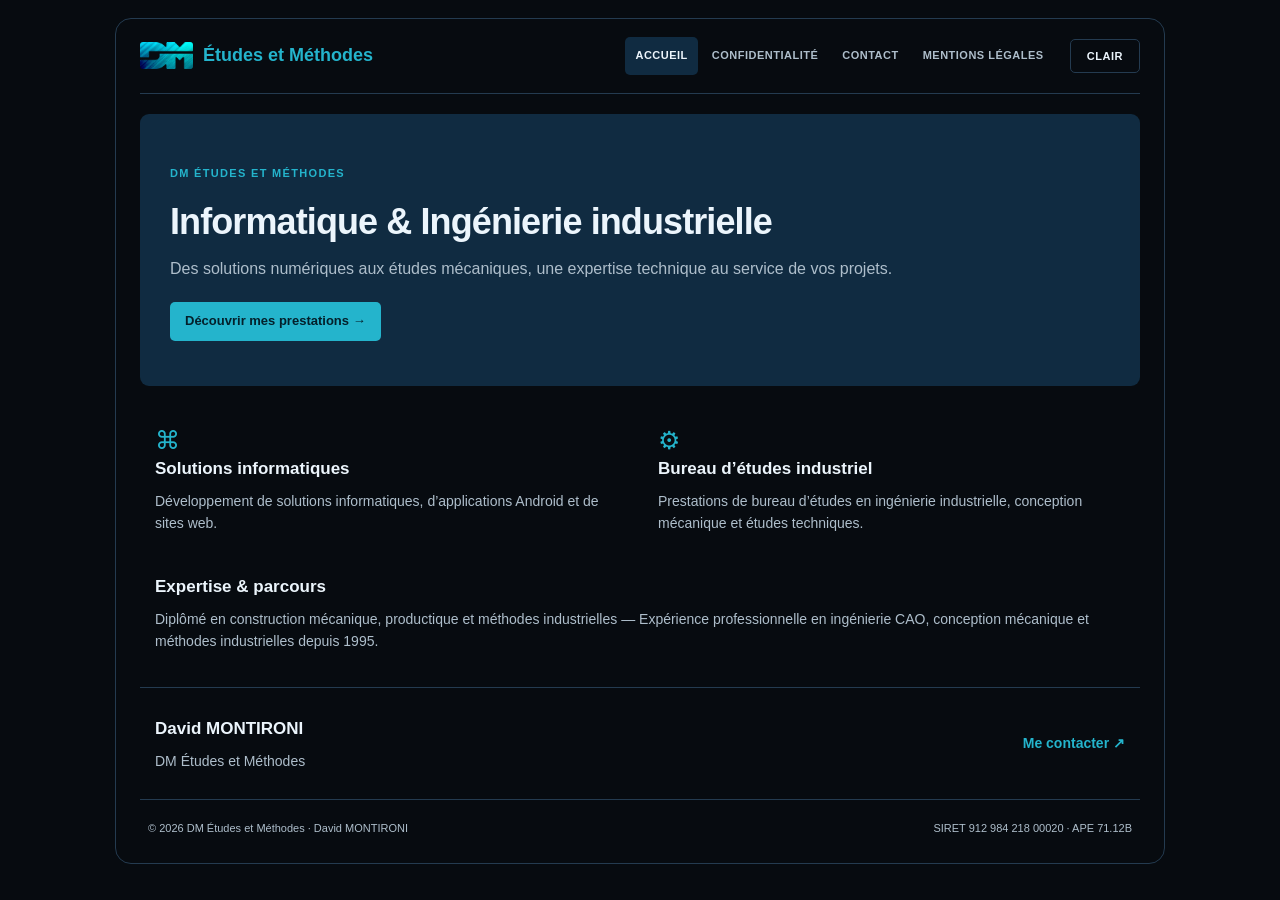
<file: index.html>
<!doctype html>
<html lang="fr"><head><meta charset="utf-8"><meta name="viewport" content="width=device-width, initial-scale=1">
<meta name="description" content="DM Études et Méthodes : solutions informatiques, applications Android, sites web, ingénierie industrielle et conception mécanique."><meta name="color-scheme" content="dark light"><title>Accueil — DM Études et Méthodes</title>
<link rel="icon" type="image/png" href="assets/favicon.png"><link rel="stylesheet" href="assets/style.css?v=20261123-1"><script defer src="assets/main.js"></script></head>
<body><div class="site-shell"><header class="topbar"><a href="index.html" class="brand" aria-label="DM Études et Méthodes, accueil"><img src="assets/logo-dm.png" alt="" width="55" height="28"><span><strong>Études et Méthodes</strong></span></a><nav class="nav" aria-label="Navigation principale"><a href="index.html" aria-current="page" >Accueil</a><a href="confidentialite.html" >Confidentialité</a><a href="contact.html" >Contact</a><a href="mentions-legales.html" >Mentions légales</a></nav><button id="theme-switch" type="button" aria-label="Passer au thème clair">CLAIR</button></header>
<main id="contenu"><section class="hero"><div class="hero-content"><span class="eyebrow">DM ÉTUDES ET MÉTHODES</span><h1>Informatique &amp; Ingénierie industrielle</h1><p>Des solutions numériques aux études mécaniques, une expertise technique au service de vos projets.</p><a class="cta" href="#prestations">Découvrir mes prestations <span aria-hidden="true">→</span></a></div></section>
<section class="services" id="prestations" aria-label="Prestations"><article class="service"><div class="service-icon" aria-hidden="true">⌘</div><h2>Solutions informatiques</h2><p>Développement de solutions informatiques, d’applications Android et de sites web.</p></article><article class="service"><div class="service-icon" aria-hidden="true">⚙</div><h2>Bureau d’études industriel</h2><p>Prestations de bureau d’études en ingénierie industrielle, conception mécanique et études techniques.</p></article></section>
<section class="expertise"><h2>Expertise &amp; parcours</h2><p>Diplômé en construction mécanique, productique et méthodes industrielles — Expérience professionnelle en ingénierie CAO, conception mécanique et méthodes industrielles depuis 1995.</p></section>
<section class="signature"><div><h2>David MONTIRONI</h2><p>DM Études et Méthodes</p></div><a href="contact.html">Me contacter <span aria-hidden="true">↗</span></a></section></main><footer class="footer"><span>© 2026 DM Études et Méthodes · David MONTIRONI</span><span>SIRET 912 984 218 00020 · APE 71.12B</span></footer></div></body></html>
</file>
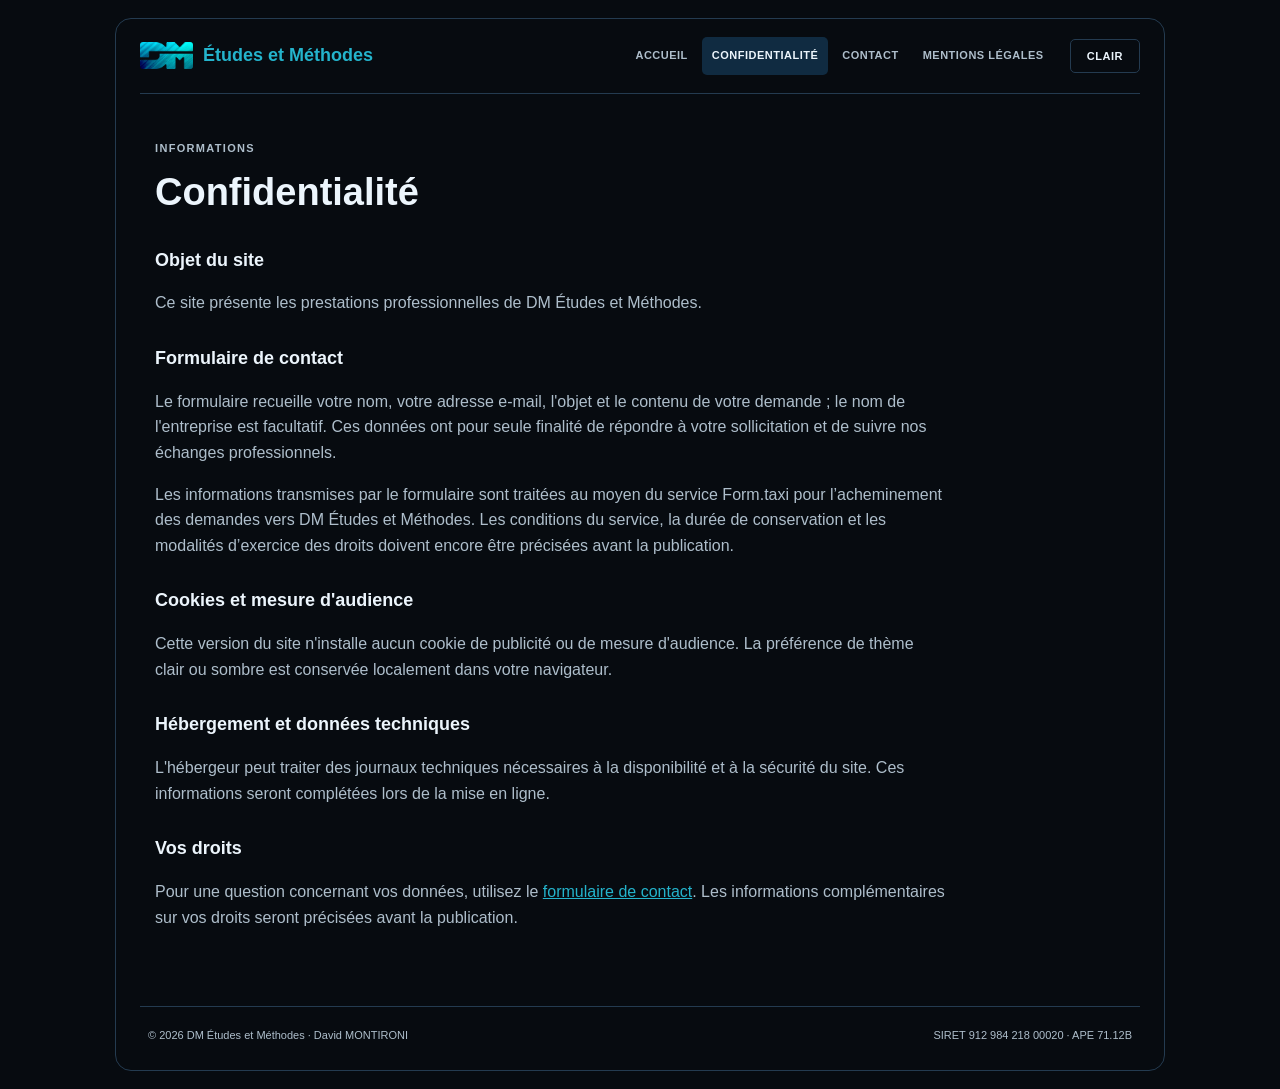
<file: confidentialite.html>
<!doctype html>
<html lang="fr"><head><meta charset="utf-8"><meta name="viewport" content="width=device-width, initial-scale=1">
<meta name="description" content="Politique de confidentialité du site DM Études et Méthodes."><meta name="color-scheme" content="dark light"><title>Confidentialité — DM Études et Méthodes</title>
<link rel="icon" type="image/png" href="assets/favicon.png"><link rel="stylesheet" href="assets/style.css?v=20261123-1"><script defer src="assets/main.js"></script></head>
<body><div class="site-shell"><header class="topbar"><a href="index.html" class="brand" aria-label="DM Études et Méthodes, accueil"><img src="assets/logo-dm.png" alt="" width="55" height="28"><span><strong>Études et Méthodes</strong></span></a><nav class="nav" aria-label="Navigation principale"><a href="index.html" >Accueil</a><a href="confidentialite.html" aria-current="page" >Confidentialité</a><a href="contact.html" >Contact</a><a href="mentions-legales.html" >Mentions légales</a></nav><button id="theme-switch" type="button" aria-label="Passer au thème clair">CLAIR</button></header>
<main id="contenu"><section class="inner"><p class="eyebrow">INFORMATIONS</p><h1>Confidentialité</h1>
<h2>Objet du site</h2><p>Ce site présente les prestations professionnelles de DM Études et Méthodes.</p>
<h2>Formulaire de contact</h2><p>Le formulaire recueille votre nom, votre adresse e-mail, l'objet et le contenu de votre demande ; le nom de l'entreprise est facultatif. Ces données ont pour seule finalité de répondre à votre sollicitation et de suivre nos échanges professionnels.</p>
<p>Les informations transmises par le formulaire sont traitées au moyen du service Form.taxi pour l’acheminement des demandes vers DM Études et Méthodes. Les conditions du service, la durée de conservation et les modalités d’exercice des droits doivent encore être précisées avant la publication.</p>
<h2>Cookies et mesure d'audience</h2><p>Cette version du site n'installe aucun cookie de publicité ou de mesure d'audience. La préférence de thème clair ou sombre est conservée localement dans votre navigateur.</p>
<h2>Hébergement et données techniques</h2><p>L'hébergeur peut traiter des journaux techniques nécessaires à la disponibilité et à la sécurité du site. Ces informations seront complétées lors de la mise en ligne.</p>
<h2>Vos droits</h2><p>Pour une question concernant vos données, utilisez le <a href="contact.html">formulaire de contact</a>. Les informations complémentaires sur vos droits seront précisées avant la publication.</p>
</section></main><footer class="footer"><span>© 2026 DM Études et Méthodes · David MONTIRONI</span><span>SIRET 912 984 218 00020 · APE 71.12B</span></footer></div></body></html>
</file>
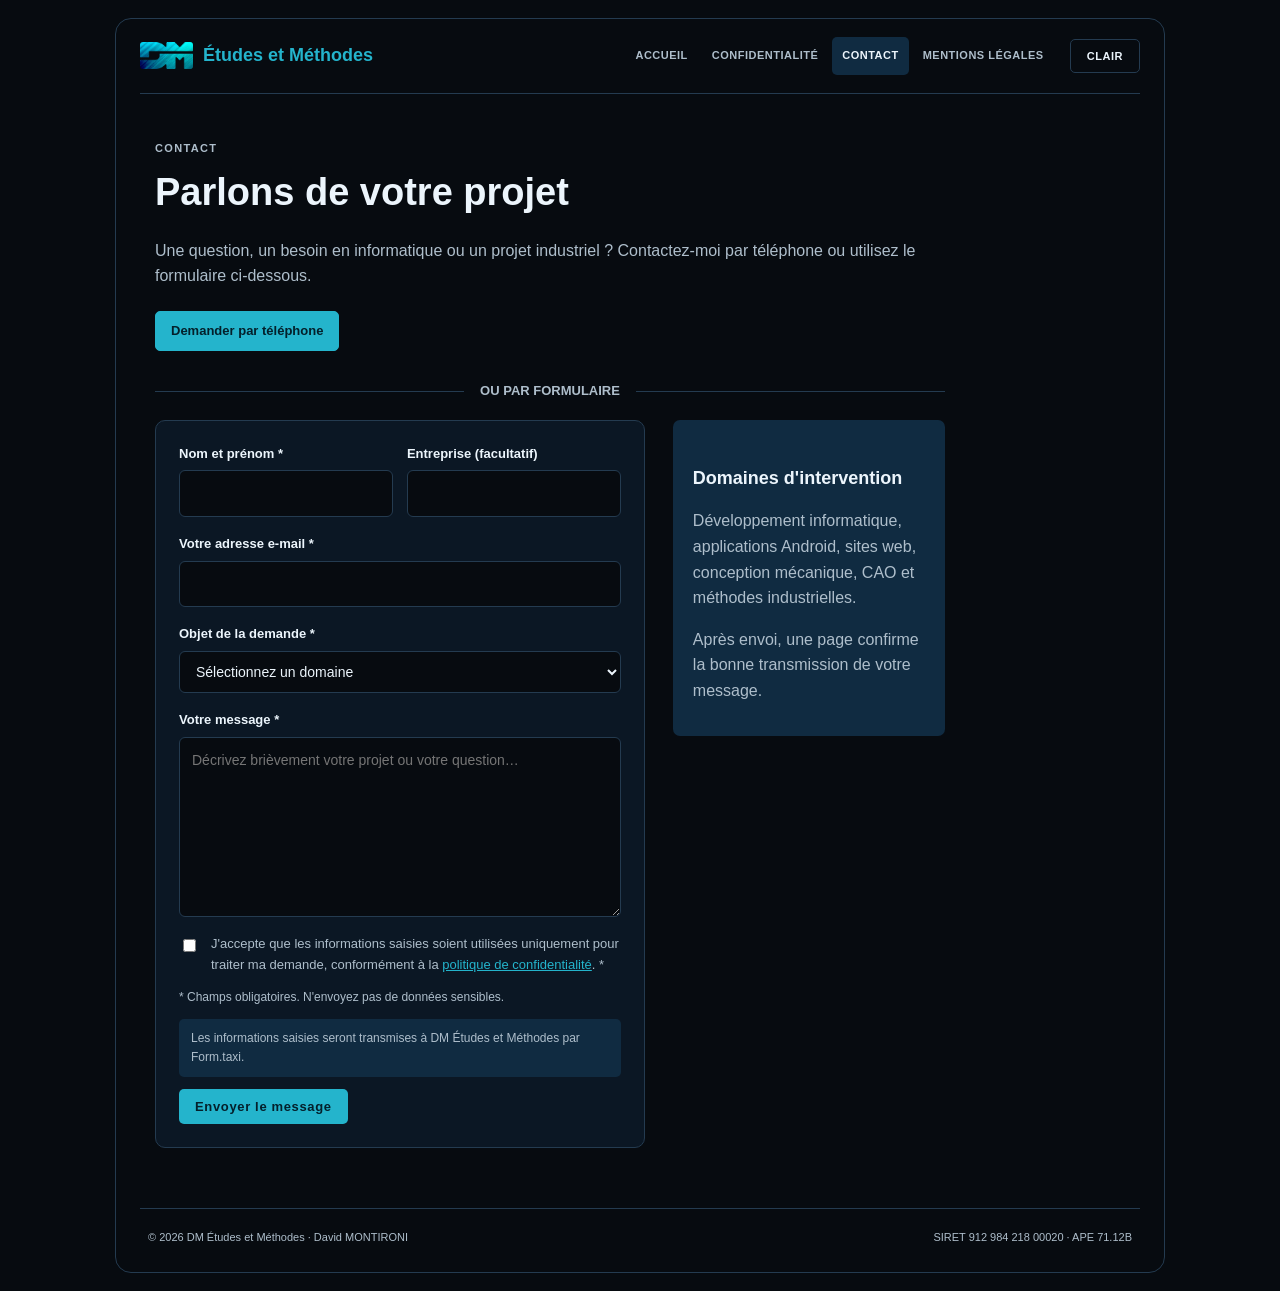
<file: contact.html>
<!doctype html>
<html lang="fr"><head><meta charset="utf-8"><meta name="viewport" content="width=device-width, initial-scale=1">
<meta name="description" content="Contacter David MONTIRONI, DM Études et Méthodes."><meta name="color-scheme" content="dark light"><title>Contact — DM Études et Méthodes</title>
<link rel="icon" type="image/png" href="assets/favicon.png"><link rel="stylesheet" href="assets/style.css?v=20261123-1"><script defer src="assets/main.js"></script><script defer src="assets/telephone.js"></script></head>
<body><div class="site-shell"><header class="topbar"><a href="index.html" class="brand" aria-label="DM Études et Méthodes, accueil"><img src="assets/logo-dm.png" alt="" width="55" height="28"><span><strong>Études et Méthodes</strong></span></a><nav class="nav" aria-label="Navigation principale"><a href="index.html" >Accueil</a><a href="confidentialite.html" >Confidentialité</a><a href="contact.html" aria-current="page" >Contact</a><a href="mentions-legales.html" >Mentions légales</a></nav><button id="theme-switch" type="button" aria-label="Passer au thème clair">CLAIR</button></header>
<main id="contenu">
<section class="inner">
  <p class="eyebrow">CONTACT</p>
  <h1>Parlons de votre projet</h1>
  <p>Une question, un besoin en informatique ou un projet industriel ? Contactez-moi par téléphone ou utilisez le formulaire ci-dessous.</p>
  <div class="contact-call-actions">
    <button type="button" class="assist-call" id="assist-call" aria-controls="assist-call-result" aria-expanded="false">Demander par téléphone</button>
  </div>
  <div id="assist-call-result" class="assist-call-result" aria-live="polite" hidden></div>
  <noscript><p class="small-muted">Pour obtenir mon numéro, veuillez utiliser le formulaire de contact.</p></noscript>
  <div class="contact-divider"><span>OU PAR FORMULAIRE</span></div>
  <div class="contact-layout">
    <form class="contact-form" id="contact-form" action="https://form.taxi/s/pw8dul0w" method="post">
      <div class="form-row">
        <div class="field"><label for="nom">Nom et prénom <span aria-hidden="true">*</span></label><input id="nom" name="nom" autocomplete="name" required maxlength="120"></div>
        <div class="field"><label for="societe">Entreprise (facultatif)</label><input id="societe" name="societe" autocomplete="organization" maxlength="150"></div>
      </div>
      <div class="field"><label for="email">Votre adresse e-mail <span aria-hidden="true">*</span></label><input id="email" name="email" type="email" autocomplete="email" required maxlength="254"></div>
      <div class="field"><label for="objet">Objet de la demande <span aria-hidden="true">*</span></label>
        <select id="objet" name="objet" required>
          <option value="">Sélectionnez un domaine</option>
          <option value="Solutions informatiques">Solutions informatiques</option>
          <option value="Applications Android">Applications Android</option>
          <option value="Création de sites web">Création de sites web</option>
          <option value="Bureau d'études industriel">Bureau d'études industriel</option>
          <option value="Autre demande">Autre demande</option>
        </select>
      </div>
      <div class="field"><label for="message">Votre message <span aria-hidden="true">*</span></label><textarea id="message" name="message" rows="7" minlength="10" maxlength="5000" required placeholder="Décrivez brièvement votre projet ou votre question…"></textarea></div>
      <div class="trap" aria-hidden="true"><label for="site-web">Site web (laisser vide)</label><input id="site-web" name="site_web" tabindex="-1" autocomplete="off"></div>
      <label class="checkline"><input type="checkbox" name="consentement" value="oui" required><span>J'accepte que les informations saisies soient utilisées uniquement pour traiter ma demande, conformément à la <a href="confidentialite.html">politique de confidentialité</a>. <span aria-hidden="true">*</span></span></label>
      <p class="small-muted">* Champs obligatoires. N'envoyez pas de données sensibles.</p>
      <p class="form-status" id="form-status" role="status" aria-live="polite">Les informations saisies seront transmises à DM Études et Méthodes par Form.taxi.</p>
      <button class="send-button" type="submit">Envoyer le message</button>
    </form>
    <aside class="note contact-aside"><h2>Domaines d'intervention</h2><p>Développement informatique, applications Android, sites web, conception mécanique, CAO et méthodes industrielles.</p><p>Après envoi, une page confirme la bonne transmission de votre message.</p></aside>
  </div>
</section>
</main><footer class="footer"><span>© 2026 DM Études et Méthodes · David MONTIRONI</span><span>SIRET 912 984 218 00020 · APE 71.12B</span></footer></div></body></html>
</file>
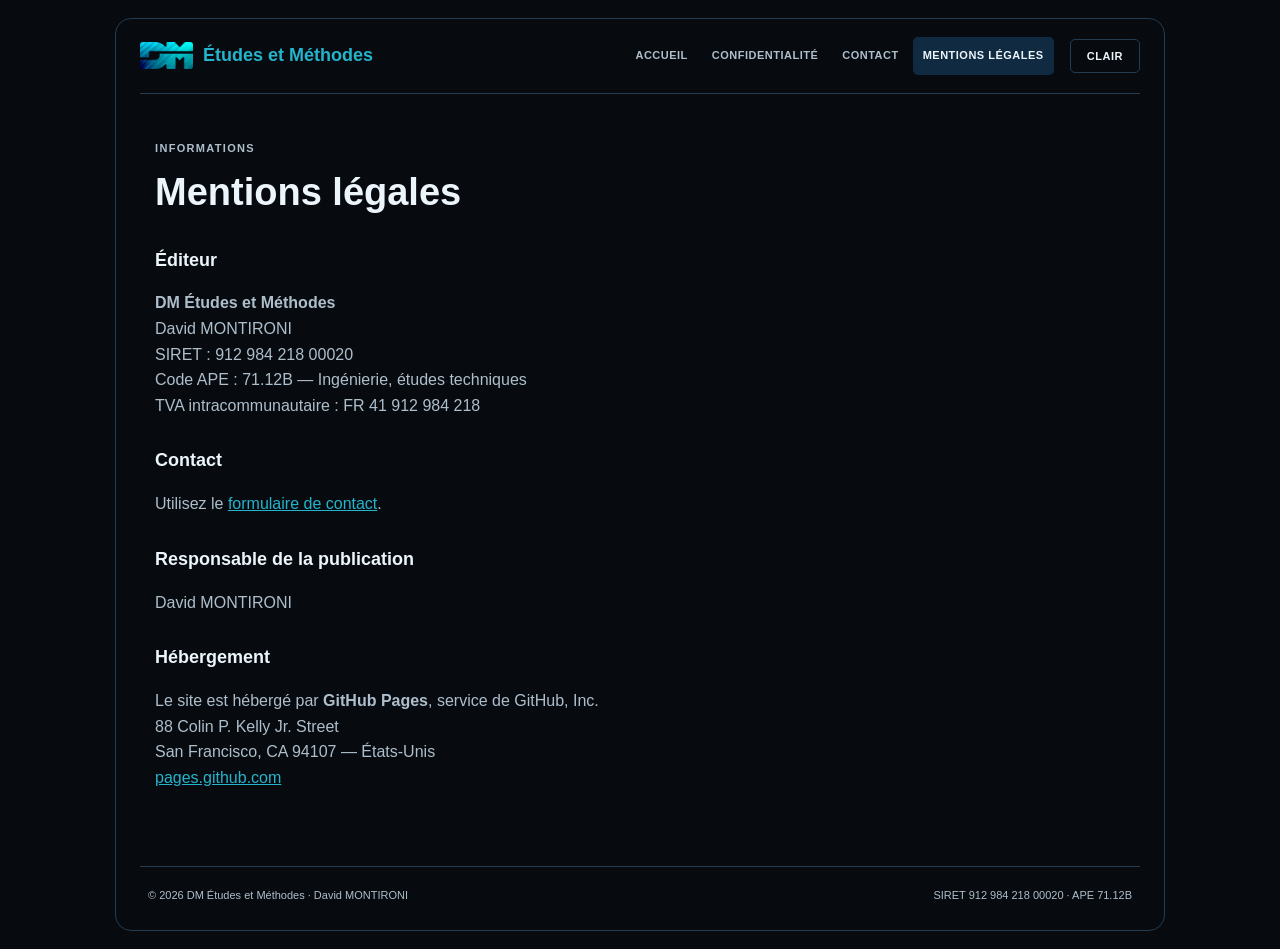
<file: mentions-legales.html>
<!doctype html>
<html lang="fr"><head><meta charset="utf-8"><meta name="viewport" content="width=device-width, initial-scale=1">
<meta name="description" content="Mentions légales du site DM Études et Méthodes."><meta name="color-scheme" content="dark light"><title>Mentions légales — DM Études et Méthodes</title>
<link rel="icon" type="image/png" href="assets/favicon.png"><link rel="stylesheet" href="assets/style.css?v=20261123-1"><script defer src="assets/main.js"></script></head>
<body><div class="site-shell"><header class="topbar"><a href="index.html" class="brand" aria-label="DM Études et Méthodes, accueil"><img src="assets/logo-dm.png" alt="" width="55" height="28"><span><strong>Études et Méthodes</strong></span></a><nav class="nav" aria-label="Navigation principale"><a href="index.html" >Accueil</a><a href="confidentialite.html" >Confidentialité</a><a href="contact.html" >Contact</a><a href="mentions-legales.html" aria-current="page" >Mentions légales</a></nav><button id="theme-switch" type="button" aria-label="Passer au thème clair">CLAIR</button></header>
<main id="contenu"><section class="inner"><p class="eyebrow">INFORMATIONS</p><h1>Mentions légales</h1><h2>Éditeur</h2><p><strong>DM Études et Méthodes</strong><br>David MONTIRONI<br>SIRET : 912 984 218 00020<br>Code APE : 71.12B — Ingénierie, études techniques<br>TVA intracommunautaire : FR 41 912 984 218</p><h2>Contact</h2><p>Utilisez le <a href="contact.html">formulaire de contact</a>.</p><h2>Responsable de la publication</h2><p>David MONTIRONI</p><h2>Hébergement</h2><p>Le site est hébergé par <strong>GitHub Pages</strong>, service de GitHub, Inc.<br>88 Colin P. Kelly Jr. Street<br>San Francisco, CA 94107 — États-Unis<br><a href="https://pages.github.com/" target="_blank" rel="noopener noreferrer">pages.github.com</a></p></section></main><footer class="footer"><span>© 2026 DM Études et Méthodes · David MONTIRONI</span><span>SIRET 912 984 218 00020 · APE 71.12B</span></footer></div></body></html>
</file>
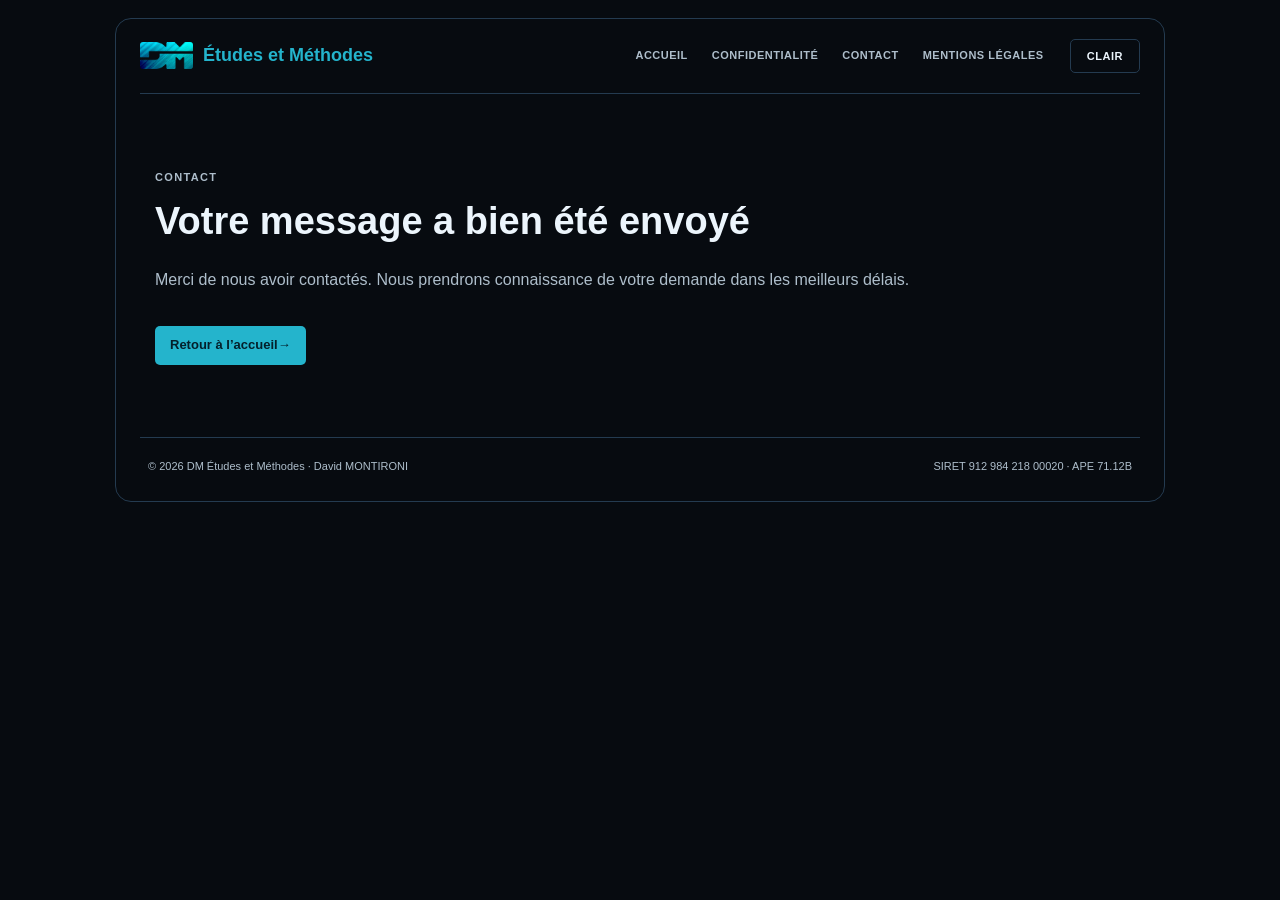
<file: merci.html>
<!doctype html>
<html lang="fr"><head><meta charset="utf-8"><meta name="viewport" content="width=device-width, initial-scale=1">
<meta name="description" content="Confirmation de contact — DM Études et Méthodes."><meta name="color-scheme" content="dark light"><title>Message envoyé — DM Études et Méthodes</title>
<link rel="icon" type="image/png" href="assets/favicon.png"><link rel="stylesheet" href="assets/style.css?v=20261123-1"><script defer src="assets/main.js"></script></head>
<body><div class="site-shell"><header class="topbar"><a href="index.html" class="brand" aria-label="DM Études et Méthodes, accueil"><img src="assets/logo-dm.png" alt="" width="55" height="28"><span><strong>Études et Méthodes</strong></span></a><nav class="nav" aria-label="Navigation principale"><a href="index.html" >Accueil</a><a href="confidentialite.html" >Confidentialité</a><a href="contact.html" >Contact</a><a href="mentions-legales.html" >Mentions légales</a></nav><button id="theme-switch" type="button" aria-label="Passer au thème clair">CLAIR</button></header>
<main id="contenu"><section class="inner thank-you"><p class="eyebrow">CONTACT</p><h1>Votre message a bien été envoyé</h1><p>Merci de nous avoir contactés. Nous prendrons connaissance de votre demande dans les meilleurs délais.</p><a class="cta" href="index.html">Retour à l’accueil <span aria-hidden="true">→</span></a></section></main><footer class="footer"><span>© 2026 DM Études et Méthodes · David MONTIRONI</span><span>SIRET 912 984 218 00020 · APE 71.12B</span></footer></div></body></html>
</file>
<file: assets/style.css>
*{box-sizing:border-box}html{scroll-behavior:smooth}body{--bg:#070b10;--panel:#0b1724;--hero:#102b41;--text:#ecf5fc;--muted:#aebecb;--line:#243b50;--accent:#24b4cc;--focus:#62d8e8;background:var(--bg);color:var(--text);font-family:Inter,Segoe UI,Arial,sans-serif;margin:0;line-height:1.6}body.light{--bg:#f4f8fa;--panel:#fff;--hero:#e0f1f7;--text:#162738;--muted:#485c6b;--line:#c9dce5;--accent:#087c9b;--focus:#087c9b}a{color:var(--accent)}a:focus-visible,button:focus-visible{outline:3px solid var(--focus);outline-offset:3px}.site-shell{max-width:1050px;margin:18px auto;padding:0 24px;border:1px solid var(--line);border-radius:16px;background:var(--bg)}.topbar{display:flex;align-items:center;gap:16px;flex-wrap:wrap;padding:18px 0;border-bottom:1px solid var(--line)}.brand{text-decoration:none;color:var(--text);display:flex;align-items:center;gap:10px;font-size:18px;font-weight:650;white-space:nowrap}.brand img{object-fit:cover;object-position:center;width:53px;height:27px;border-radius:3px}.brand strong{color:var(--accent)}.nav{display:flex;align-items:center;flex-wrap:wrap;gap:4px;margin-left:auto}.nav a{text-decoration:none;text-transform:uppercase;font-size:11px;letter-spacing:.045em;font-weight:700;color:var(--muted);padding:10px;border-radius:5px}.nav a:hover,.nav a[aria-current]{background:var(--hero);color:var(--text)}button{background:transparent;color:var(--text);border:1px solid var(--line);border-radius:5px;padding:10px 16px;font-weight:650;cursor:pointer;font-size:11px;letter-spacing:.05em}.hero{background:var(--hero);margin-top:20px;padding:45px 30px;border-radius:9px}.eyebrow{color:var(--accent);font-size:11px;font-weight:800;letter-spacing:.12em}.hero h1{font-size:clamp(25px,3vw,36px);line-height:1.23;margin:16px 0 12px;letter-spacing:-.025em}.hero p{max-width:750px;margin:0 0 20px;color:var(--muted)}.cta{display:inline-block;background:var(--accent);color:#04202b;text-decoration:none;padding:9px 15px;border-radius:5px;font-size:13px;font-weight:700}.services{display:grid;grid-template-columns:1fr 1fr;gap:36px;padding:34px 15px 18px}.service-icon{color:var(--accent);font-size:25px;height:35px}.services h2,.expertise h2,.signature h2{font-size:17px;margin:0 0 8px}.services p,.expertise p,.signature p{color:var(--muted);margin:0;font-size:14px}.expertise{padding:20px 15px 34px}.signature{border-top:1px solid var(--line);padding:27px 15px;display:flex;justify-content:space-between;align-items:center;gap:15px}.signature a{font-size:14px;text-decoration:none;font-weight:700}.footer{border-top:1px solid var(--line);display:flex;justify-content:space-between;gap:10px;flex-wrap:wrap;padding:20px 8px 25px;color:var(--muted);font-size:11px}.inner{padding:35px 15px 60px;max-width:820px}.inner h1{font-size:clamp(27px,4vw,38px);line-height:1.3;margin:10px 0 20px}.inner h2{font-size:18px;margin:28px 0 5px}.inner p{color:var(--muted)}.contact-grid{display:grid;grid-template-columns:1fr 1fr;gap:32px;margin-top:32px}.note{background:var(--hero);padding:16px 20px;border-radius:7px}@media(max-width:720px){.site-shell{margin:0;padding:0 15px;border:0;border-radius:0}.topbar{align-items:flex-start}.nav{order:3;width:100%;margin:0}.nav a{padding:8px 7px;font-size:10px}button{margin-left:auto}.hero{padding:30px 20px}.services,.contact-grid{grid-template-columns:1fr;gap:20px}.signature{align-items:flex-start}.footer{display:block}.footer span{display:block;margin-bottom:6px}}
/* Formulaire de contact */
.contact-layout{display:grid;grid-template-columns:minmax(0,1.8fr) minmax(220px,1fr);gap:28px;margin-top:26px;align-items:start}
.contact-form{border:1px solid var(--line);border-radius:10px;padding:23px;background:var(--panel)}
.form-row{display:grid;grid-template-columns:1fr 1fr;gap:14px}
.field{display:flex;flex-direction:column;gap:6px;margin-bottom:17px}
.field label{font-size:13px;font-weight:650}
.field input,.field select,.field textarea{width:100%;border:1px solid var(--line);background:var(--bg);color:var(--text);border-radius:6px;padding:11px 12px;font:inherit;font-size:14px}
.field input:focus,.field select:focus,.field textarea:focus{outline:2px solid var(--focus);outline-offset:1px}
.field textarea{resize:vertical;min-height:140px}
.checkline{display:flex;gap:12px;align-items:flex-start;color:var(--muted);font-size:13px}
.checkline input{accent-color:var(--accent);margin-top:5px}
.small-muted,.form-status{font-size:12px;color:var(--muted)}
.form-status{padding:10px 12px;background:var(--hero);border-radius:5px}
.send-button{background:var(--accent);color:#04202b;border:0;font-size:13px}
.send-button:disabled{opacity:.55;cursor:not-allowed}
.trap{position:absolute;left:-9999px;width:1px;height:1px;overflow:hidden}
.contact-aside{margin-top:0}
@media(max-width:720px){.contact-layout,.form-row{grid-template-columns:1fr}.contact-form{padding:16px}}

.thank-you{padding-top:64px;padding-bottom:72px}.thank-you .cta{display:inline-flex;margin-top:18px}

/* Contact : alternative téléphonique et séparation avec le formulaire */
.contact-call-actions{display:flex;align-items:center;gap:16px;margin-top:22px}
.contact-call-actions .assist-call{
  margin-left:0;padding:9px 15px;min-height:40px;
  border:1px solid var(--accent);border-radius:5px;
  color:#04202b;background:var(--accent);
  letter-spacing:0;text-transform:none;font-size:13px;font-weight:700;
}
.contact-call-actions .assist-call:hover{filter:brightness(1.08)}
.assist-call-result{
  margin-top:15px;padding:12px 16px;border:1px solid var(--line);
  border-radius:7px;background:var(--panel);color:var(--muted);
  font-size:15px;line-height:1.6;
}
.assist-call-result[hidden]{display:none}
.assist-phone-link{
  color:var(--accent);font-size:18px;font-weight:800;
  text-decoration:underline;text-underline-offset:3px;white-space:nowrap;
}
.contact-divider{
  display:flex;align-items:center;gap:16px;margin:30px 0 0;
  color:var(--muted);font-size:13px;font-weight:700;
}
.contact-divider::before,.contact-divider::after{
  content:"";flex:1;height:1px;background:var(--line);
}
.contact-divider + .contact-layout{margin-top:18px}
@media(max-width:720px){.contact-divider{gap:10px;margin-top:26px}}
</file>
